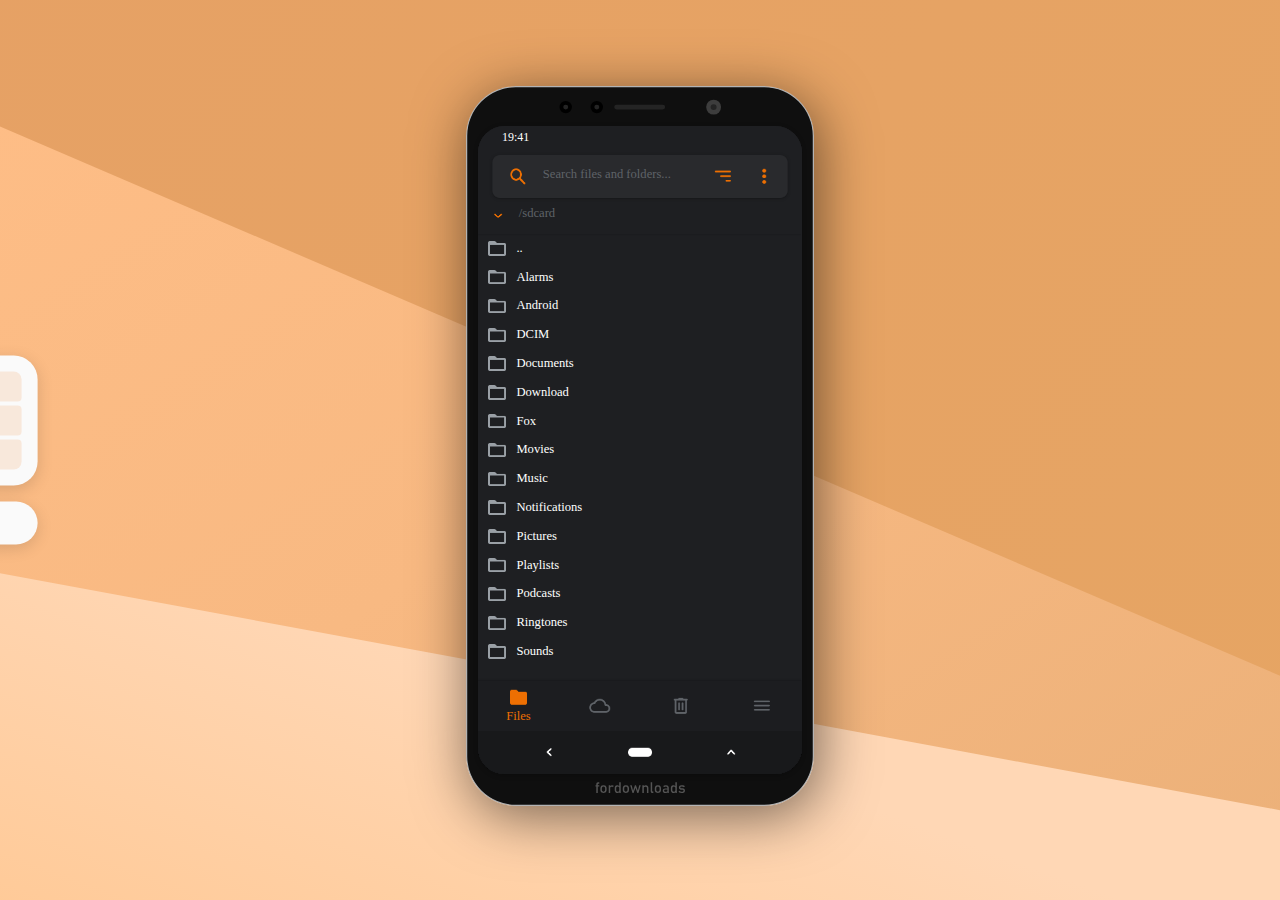
<file: index.html>
<!DOCTYPE html>
<html lang="en">
    <head>
        <meta charset="UTF-8">
        <meta name="viewport" content="width=device-width, initial-scale=1.0">
        <title>OrangeFox theme preview</title>
        <style id="contentStyles"></style>
        <link rel="stylesheet" href="./style.css?kek">
    </head>
    <body>
        <div id="chrome">Looks better in Chrome</div>
        <div class="left-wrap desktop">
            <div id="buttons" style="flex-direction: column;" class="left-pane">
                <button data-page="loadvars" style="border-radius: 8px 8px 4px 4px; ">Load Vars</button>
                <button data-page="!prompt" style="border-radius: 4px;">Set Page</button>
                <button data-page="filemanagerlist" style="border-radius: 4px 4px 8px 8px;">Go home</button>
            </div>
            <div class="left-pane" style="font-size: 10px;">P: <span id="pageIndicator"></span></div>
        </div>
        <div>
            <img src="frame.svg" class="desktop" id="frame">
            <div id="content"><span id="loadText">Loading...</span></div>
        </div>
        <div id="varListWrap" class="desktop"><div id="varList"></div></div>
        <script src="OFTW-KT.js"></script>
    </body>
</html>
</file>
<file: style.css>
body {
    margin: 0;
    display: flex;
    align-items: center;
    justify-content: center;
    background: url('bg.svg');
    height: 100vh;
    width: 100vw;
    overflow: hidden;
    background-size: cover
}
/*#content > *:hover {
    color: var(--hover-color, inherit);
}
#content > *:hover {
    background: var(--hover-background, inherit);
}*/
.left-wrap {
    position: fixed;
    bottom: 50%;
    left: 0%;
    z-index: 100;
    transform: translate(-80%, 50%);
    display: flex;
    gap: 16px;
    flex-direction: column;
}
.left-pane {
    gap: 4px;
    display: flex;
    border-radius: 0 24px 24px 0;
    padding: 16px 16px 16px 72px;
    font: 14px 'Segoe UI', sans-serif;
    box-shadow: 0 4px 16px 0 #0002;
    background: #fafafa;
    width: 100px;
    transition: .3s all cubic-bezier(0.2, 0.8, 0, 1);
}
.left-pane:hover {
    transform: translateX(50%);
}
.left-pane > button:hover {
    background: #ed6f02;
    color: #fafafa;
}
.left-pane > button {
    cursor: pointer;
    transition: .3s all ease;
    border: none;
    background: #ed6f021f;
    color: #723500;
    padding: 8px;
    font-size: 12px;
    font-weight: 500;
    font-family: 'Segoe UI', sans-serif;
}
#content {
    background: #202124;
    border-radius: 88px;
    width: 1080px;
    height: 2160px;
    position: relative;
    zoom: 0.3;
    overflow: hidden;
    box-shadow: 0 4px 16px 0 #0003;
    display: flex;
}
@-moz-document url-prefix() {
 #content  {
    transform: scale(0.3);
 }
 button[data-page="loadvars"],  #frame {
    display: none !important
 }
 #chrome {
     display: flex !important
 }
}
#content > div, #content > img, #content > input, #content > btn {
    border: none;
    position: absolute;
    z-index: 5;
    display: flex;
    outline: none;
    white-space: nowrap;
}
#content > btn {
    justify-content: center;
    align-items: center;
}
#content > input {
    cursor: text
}
#content > * {
    user-select: none;
    cursor: default;
}
#content > btn > span {
    position: absolute
}
#content > btn > *, .text {
    pointer-events: none
}
#content > *[data-action] {
    cursor: pointer;
}
#loadText {
    font-size: 70px;
    margin: 390px;
    color: #fff;
    text-align: center;
    font-family: sans-serif;
}
#chrome {
    box-shadow: 0 4px 16px 0 #0002;
    position: absolute;
    top: 0;
    background: crimson;
    display: flex;
    font-family: 'Segoe UI', sans-serif;
    padding: 16px;
    border-radius: 0 0 16px 16px;
    color: #fff;
    font-weight: 500;
    display: none;
}
#varList {
    width: 0px;
    height: 512px;
    background: #fafafa;
    overflow-y: scroll;
    overflow-x: hidden;
    padding: 6px 0;
    transition: 0.4s ease all;
    box-shadow: 0 4px 16px 0 #0002;
}
#varListWrap {
    border-radius: 16px;
    overflow: hidden;
    z-index: 10
}
#varList > * {
    display: block;
    width: 100%;
    height: 12px;
    padding: 6px 16px;
    font: 12px monospace;
    color:#202124
}
#varList > *:hover {
    background: #0001;
}
.bg {
    width: 1080px;
    height: 100%;
    z-index: 0 !important;
}
#frame {
    position: absolute;
    height: 720px;
    box-shadow: 4px 10px 56px 0px #0008;
    border-radius: 50px;
    transform: translate(-12px, -40px);
}
.image {
    pointer-events: none;
}
.text_ab_title {
    transform: translateY(2px);
}
.x_slider_wrap > div {
    position: relative;
    display: flex;
    pointer-events: none
}
.x_slider_wrap:hover > div > .x_slider_touch {
    transform: translateX(240%)
}
.x_slider {
    content: var(--slider-base)
}
.x_slider_touch {
    content: var(--slider-touch);
        position: absolute;
    transition: all 0.25s ease;
}
.x_listbox {
    flex-direction: column;
    overflow-y: auto;
    overflow-x: hidden;
    display: block;
}
listitem {
    display: flex;
    height: var(--icon-h);
    pointer-events: all;
    cursor: pointer;
    flex-shrink: 0
}
listitem > * {
    pointer-events: none;
}
listitem > div {
    width: var(--icon-w);
    align-items: center;
    justify-content: center;
    display: flex;
}
listitem > span {
    align-self: center
}
listitem > div > div {
    padding-right: calc(var(--icon-padding) * 2);
    content: var(--icon-unselected)
}
listitem[data-on="1"] > div > div {
    content: var(--icon-selected)
}

.x_listbox::-webkit-scrollbar{
    width: var(--scroll-w);
    height: var(--scroll-w);
}
.x_listbox::-webkit-scrollbar-thumb{
    background: var(--scroll-color);
}
.x_listbox::-webkit-scrollbar-track{
    background: #0000;
}

.desktop {
    display: var(--desktop, inherit)
}
</file>
